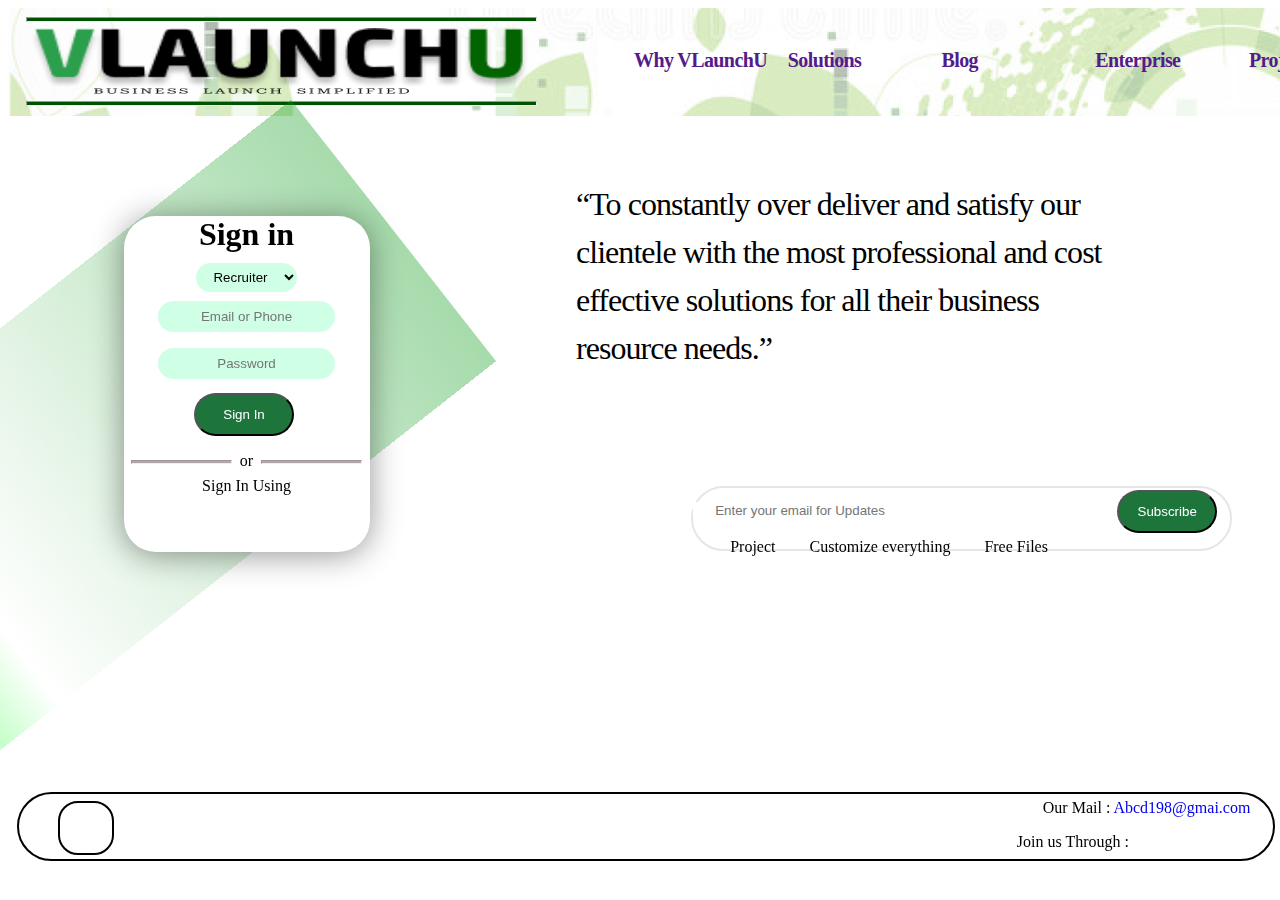
<file: block03.html>
<!DOCTYPE html>
<html lang="en">

<head>
    <meta charset="UTF-8">
    <meta http-equiv="X-UA-Compatible" content="IE=edge">
    <meta name="viewport" content="width=device-width, initial-scale=1.0">
    <title>Block-03</title>
    <link rel="stylesheet" href="https://cdnjs.cloudflare.com/ajax/libs/font-awesome/6.2.0/css/all.min.css"
        integrity="sha512-xh6O/CkQoPOWDdYTDqeRdPCVd1SpvCA9XXcUnZS2FmJNp1coAFzvtCN9BmamE+4aHK8yyUHUSCcJHgXloTyT2A=="
        crossorigin="anonymous" referrerpolicy="no-referrer" />
    <style>
        nav {
            background-image: url(vlanchuback.png);
            position: inherit;
            width: 1440px;
            height: 108px;
            left: 0px;
            top: -198px;
            opacity: .07px;
        }

        nav hr {
            position: absolute;
            width: 509px;
            height: 3px;
            left: 26px;
            top: 9px;

            background: #005203;
        }

        .img {
            position: absolute;
            width: 503px;
            height: 62px;
            left: 27px;
            top: 28px;

            font-family: 'Exo 2';
            font-style: normal;
            font-weight: 800;
            font-size: 64px;
            line-height: 116px;
            /* or 181% */

            display: flex;
            align-items: center;
            text-align: center;
            letter-spacing: 0.03em;

            color: rgba(0, 140, 39, 0.83);

            text-shadow: 0px 4px 4px rgba(0, 0, 0, 0.25);
        }

        .img2 {
            position: absolute;
            width: 315px;
            height: 6px;
            left: 94px;
            top: 88px;

            font-family: 'Roboto Serif';
            font-style: normal;
            font-weight: 400;
            font-size: 14px;
            line-height: 116px;
            /* or 829% */

            display: flex;
            align-items: center;
            text-align: center;
            letter-spacing: 0.16em;

            color: #000000;

        }

        nav li {
            list-style: none;

            width: 143px;
            height: 20px;

            font-family: 'Inter';
            font-style: normal;
            font-weight: 600;
            font-size: 20px;
            line-height: 100%;
            /* identical to box height, or 20px */

            letter-spacing: -0.03em;

            color: #000000;


            /* Inside auto layout */

            flex: none;
            order: 0;
            align-self: center;
            flex-grow: 0;
        }

        a {
            text-decoration: none;
        }

        nav ul {
            display: flex;
            flex-direction: row;
            justify-content: space-between;
            align-items: flex-start;
            padding: 8px;
            /* gap: 40px; */

            position: absolute;
            width: 758px;
            height: 59px;
            left: 626px;
            top: 6px;
        }

        button {
            margin-right: 5px;
            width: 100px;
            height: 43px;

            background: #1E753C;
            border-radius: 24px;

            color: #FFFFFF;

        }

        .vector {
            position: fixed;
            width: 643.26px;
            height: 331.73px;
            left: -181px;
            top: 262.66px;
            background: linear-gradient(271.12deg, rgba(4, 153, 19, 0.405) -11.83%, rgba(89, 169, 97, -22.715234) 85.44%, rgba(199, 255, 204, 120) 95.87%);
            transform: rotate(-38.12deg);

        }

        .frame {
            position: absolute;
            left: 9.65%;
            right: 64.31%;
            top: 23.98%;
            bottom: 18.23%;
            box-shadow: 0px 3px 32px rgba(0, 0, 0, 0.42);
            border-radius: 32px;
            width: 246px;
            height: 336px;
            background: #FFFFFF;

            text-align: center;
        }



        .frame ul {
            display: flex;
            justify-content: center;
            top: 253px;
            left: 47px;
            width: 129px;
            gap: 26px;
        }

        .frame ul li {
            width: 30px;
        }

        .orhr {
            display: flex;
            margin: 16px 0;
        }

        .orhr hr {
            width: 99px;
            height: 2px;
            background: linear-gradient(0deg, #B7A4A4, #B7A4A4), #000000;
        }

        .frame input,
        select {
            text-align: center;

            padding: 8px 0px;
            background: #CFFFE5;
            border: 2px solid #FFFFFF;
            border-radius: 30px;

        }

        .frame input {
            margin-bottom: 12px;
        }

        p {
            margin-top: -11px;
        }

        .right {
            float: right;
            /* position: relative; */
            /* width: 755px;
            height: 382px;
            background: #FFFFFF;
            opacity: 0.99; */
        }

        .right p {
            width: 569px;
            /* height: 192px; */

            /* Blockquote/02 */

            font-family: 'Inter';
            font-style: normal;
            font-weight: 400;
            font-size: 32px;
            line-height: 150%;
            /* or 48px */

            letter-spacing: -0.03em;

            color: #000000;

            margin-top: 64px;
            margin-right: 127px;
            flex: none;
            order: 0;
            align-self: center;
            flex-grow: 0;
        }

        .inpemail {
            box-sizing: border-box;
            position: absolute;
            left: 54%;
            right: 0%;
            top: 54%;
            bottom: 38.74%;
            width: 541px;
            border: 2px solid rgba(0, 0, 0, 0.1);
            border-radius: 100px;
            text-align: center;
        }

        .inpemail input {
            float: left;
            margin-top: 14px;
            margin-left: 5pax;
            padding-left: 22px;
            border: none;
        }

        .inpemail button {
            float: right;
            margin-top: 2px;
            margin-right: 13px;
        }

        .right ul {
            margin-top: 50px;
            display: flex;
            gap: 24px;
            margin-left: -13px;
        }

        .right li {

            list-style: none;
        }

        .right li i {
            margin-right: 10px;
        }

        footer {
            position: fixed;
            width: 98vw;
            height: 65px;
            left: 0px;
            top: 88%;

            border: 2px solid;
            border-radius: 50px;
            margin: 0 17px;

        }

        .gright {
            position: absolute;
            left: 3.1%;
            right: 90.35%;
            top: 10.42%;
            width: 51.92px;
            height: 50px;
            border: 2px solid #000000;
            border-radius: 20px;
            text-align: center;
           
        }

        .gleft {
            float: right;
            margin-right: 23px;
            margin-top: 5px;
        }
        li{
            list-style: none;
        }
        footer li {
            
            gap: 5px;
        }
        
    </style>
</head>

<body>
    <nav>
        <div>
            <hr>
            <img class="img" src="VLAUNCHU.png" alt="loding">
            <img class="img2" src="BUSINESS LAUNCH SIMPLIFIED.png" alt="">
            <hr style="    margin-top: 92px;">
        </div>
        <ul>
            <li><a href="">Why VLaunchU </a></li>
            <li><a href="">Solutions</a></li>
            <li><a href="">Blog</a></li>
            <li><a href="">Enterprise</a></li>
            <li><a href="">Project</a></li>
            <li style="position: absolute;
           
            left: 750px;
            top: 15px;"><a href=""><button>Sign up</button></a></li>
        </ul>
    </nav>
    <div class="container">

        <div class="vector">


        </div>
        <div class="frame">
            <h1 style="margin: 0px; ">Sign in</h1>
            <div style="    margin-top: 8px;">
                <select name="" id="" style="    padding: 6px 13px;
                margin-bottom: 5px;">
                    <option value="Recruiter">Recruiter</option>
                </select>
            </div>
            <div><input type="text" placeholder="Email or Phone"></div>
            <div><input type="text" placeholder="Password"></div>

            <button>Sign In</button>
            <div class="orhr">
                <hr><span>or</span>
                <hr>
            </div>
            <p>Sign In Using</p>
            <ul>
                <li><i class="fa-brands fa-google"></i></li>
                <li><i class="fa-brands fa-facebook-f"></i></li>
                <li><i class="fa-brands fa-twitter"></i></li>
            </ul>
        </div>
        <div class="right">
            <p>
                “To constantly over deliver and satisfy our clientele with the most professional and cost effective
                solutions for all their business resource needs.”
            </p>
            <div class="inpemail">
                <input style="border: none;" type="text" placeholder="Enter your email for Updates">
                <button>Subscribe</button>
                <ul>
                    <li><i class="fa-solid fa-check"></i>Project</li>
                    <li><i class="fa-solid fa-check"></i>Customize everything</li>
                    <li><i class="fa-solid fa-check"></i>Free Files</li>
                </ul>
            </div>

        </div>
    </div>
    <footer>
        <div class="gright">
            <a href="#">

                <i class="fa-solid fa-house" style="padding:14px ;"></i>
            </a>
        </div>
        <div class="gleft">
            
            <div style="margin-left: 66px;">Our Mail : <a href="#">Abcd198@gmai.com</a></div>
            <ul style="display: flex;    gap: 16px;">Join us Through :
                <li><i class="fa-brands fa-whatsapp"></i></li>
                <li><i class="fa-brands fa-instagram"></i></li>
                <li><i class="fa-brands fa-twitter"></i></li>
                <li><i class="fa-brands fa-youtube"></i></li>
            </ul>
        </div>
    </footer>
</body>

</html>
</file>
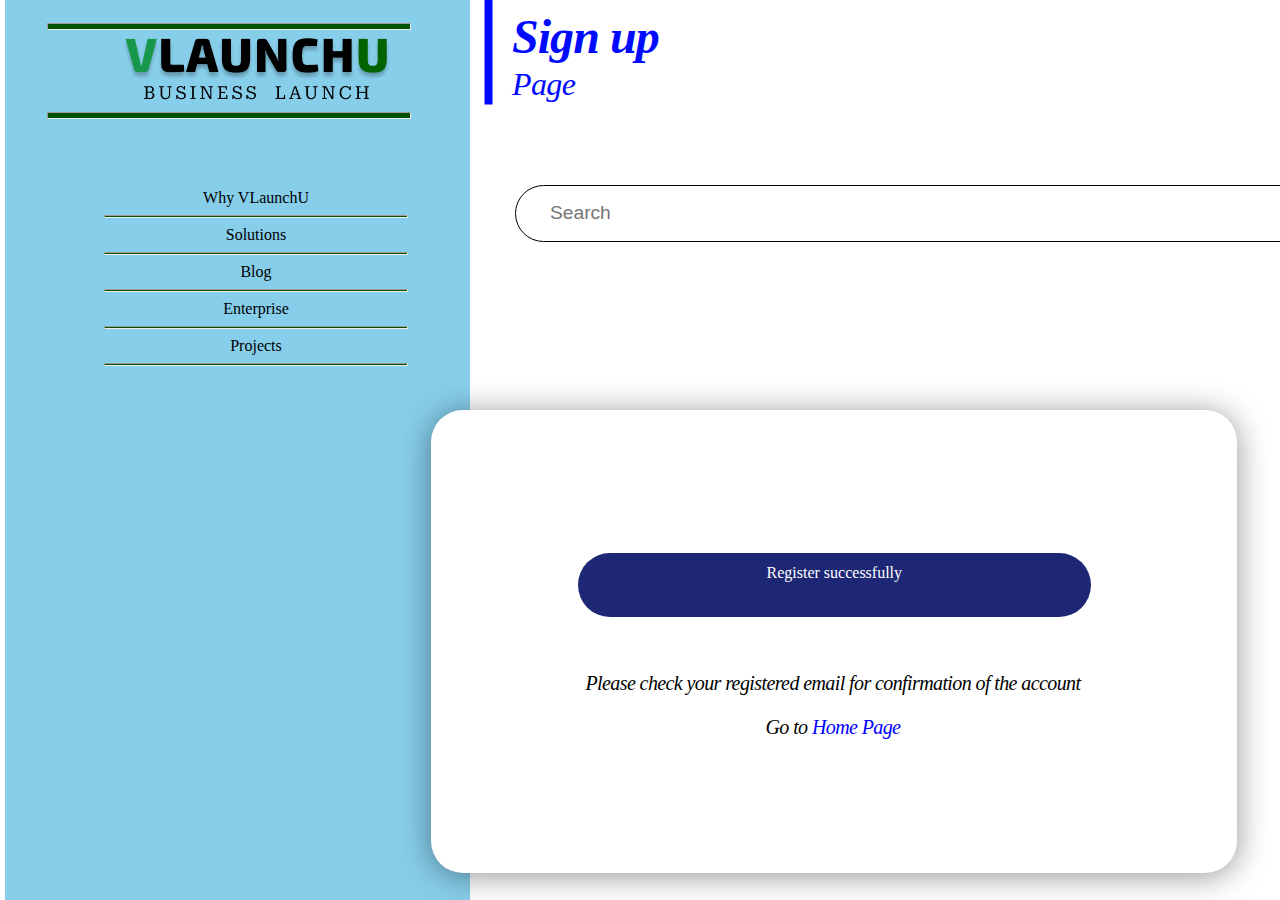
<file: desktop26.html>
<!DOCTYPE html>
<html lang="en">

<head>
    <meta charset="UTF-8">
    <meta http-equiv="X-UA-Compatible" content="IE=edge">
    <meta name="viewport" content="width=device-width, initial-scale=1.0">
    <title>Desktop 26</title>
    <style>
        * {
            box-sizing: border-box;
        }

        .nav {
            position: absolute;
            width: 465px;
            height: 100vh;
            left: 5px;
            top: 0px;
            background-color: skyblue;
            padding-left: 37px;
            text-align: center;
            padding-top: 15px;
        }

        .img {
            justify-content: center;
            text-align: center;
            margin-bottom: 70px;
        }

        .img hr {
            width: 364px;
            height: 7px;
            left: 14px;
            top: 27px;
            margin-left: 5px;
            background: #005203;
        }

        .navbar hr {
            /* position: absolute; */
            width: 304px;
            height: 3px;
            left: 14px;
            top: 301px;

            background: #005203;
        }

        .line {
            position: absolute;
            width: 127px;
            height: 0px;
            left: 425px;
            top: 37px;

            border: 4px solid #000AFF;
            transform: rotate(90deg);
        }

        .sign {
            position: absolute;
            width: 158px;
            height: 116px;
            left: 512px;
            top: -21px;

            font-family: 'K2D';
            font-style: italic;
            font-weight: 700;
            font-size: 48px;
            line-height: 116px;
            /* identical to box height, or 242% */

            letter-spacing: -0.02em;

            color: #000AFF;

        }

        .page {
            position: absolute;
            width: 70px;
            height: 116px;
            left: 512px;
            top: 26px;
            font-family: 'K2D';
            font-style: italic;
            font-weight: 400;
            font-size: 32px;
            line-height: 116px;
            /* identical to box height, or 362% */

            letter-spacing: -0.02em;

            color: #000AFF;
        }

        .search {
            position: absolute;
            width: 947px;
            height: 57px;
            left: 515px;
            top: 185px;
            border-radius: 42px;
            border: 1px solid;
        }

        .search button {
            float: right;
            background: blue;
            color: white;
            margin-top: 7px;
            margin-right: 20px;
            padding: 9px;
            border-radius: 17px;
            width: 90px;
        }

        input {
            border: none;
            margin-left: 32px;
            margin-top: 15px;
            color: red;
            font-size: larger;
        }

        .frame {
            position: absolute;
            left: 33.64%;
            right: 3.35%;
            top: 45.52%;
            bottom: 3.01%;
            background: #FFFFFF;
            box-shadow: 0px 3px 32px rgb(0 0 0 / 42%);
            border-radius: 32px;
        }

        .reg {
            position: absolute;
            left: 18.25%;
            right: 18.14%;
            top: 30.86%;
            bottom: 55.22%;
            color: white;
            background: #1E2775;
            border-radius: 104px;
            text-align: center;
            padding-top: 11px;
        }

        .paragraph {
            position: absolute;
            left: 44%;
            right: 13.85%;
            top: 72.36%;
            bottom: 22.89%;
            font-family: 'Inter';
            font-style: italic;
            font-weight: 500;
            font-size: 20px;
            line-height: 120%;
            text-align: center;
            letter-spacing: -0.03em;
            color: #000000;
            text-decoration: none;
        }
        a{
            text-decoration: none;
        }
    </style>
</head>

<body>
    <div class="container">
        <div class="nav">
            <div class="img">
                <hr>
                <img src="VLAUNCHU.png" alt="">
                <img src="BUSINESS LAUNCH.png" alt="">
                <hr>
            </div>
            <div class="navbar">

                <div>Why VLaunchU</div>
                <hr>
                <div>Solutions</div>
                <hr>
                <div>Blog</div>
                <hr>
                <div>Enterprise</div>
                <hr>
                <div>Projects</div>
                <hr>
            </div>
        </div>
        <header>

            <div class="line"></div>
            <div>
                <div class="sign">Sign up</div>
                <div class="page">Page</div>
            </div>
        </header>
        <div class="search">
            <input type="text" placeholder="Search">
            <button>Search</button>
        </div>

        <div class="frame">
            <div class="reg">Register successfully</div>
        </div>
        <div class="paragraph">
            <p>Please check your registered email for confirmation of the account</p>
            <p>Go to <a href="#" style="color:blue ;">Home Page</a></p>
        </div>
    </div>
</body>

</html>
</file>
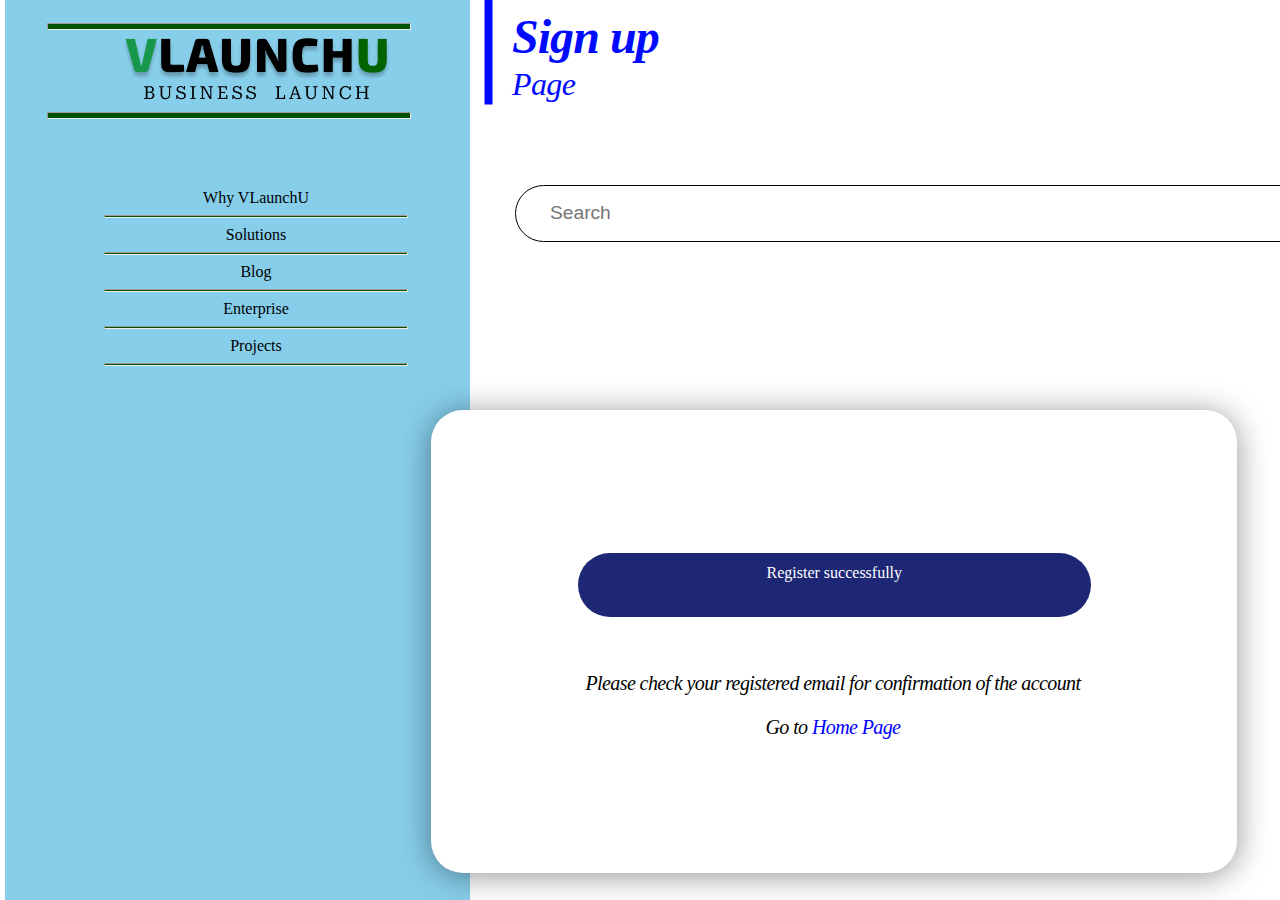
<file: Desktop 26/desktop26.html>
<!DOCTYPE html>
<html lang="en">

<head>
    <meta charset="UTF-8">
    <meta http-equiv="X-UA-Compatible" content="IE=edge">
    <meta name="viewport" content="width=device-width, initial-scale=1.0">
    <title>Desktop 26</title>
    <style>
        * {
            box-sizing: border-box;
        }

        .nav {
            position: absolute;
            width: 465px;
            height: 100vh;
            left: 5px;
            top: 0px;
            background-color: skyblue;
            padding-left: 37px;
            text-align: center;
            padding-top: 15px;
        }

        .img {
            justify-content: center;
            text-align: center;
            margin-bottom: 70px;
        }

        .img hr {
            width: 364px;
            height: 7px;
            left: 14px;
            top: 27px;
            margin-left: 5px;
            background: #005203;
        }

        .navbar hr {
            /* position: absolute; */
            width: 304px;
            height: 3px;
            left: 14px;
            top: 301px;

            background: #005203;
        }

        .line {
            position: absolute;
            width: 127px;
            height: 0px;
            left: 425px;
            top: 37px;

            border: 4px solid #000AFF;
            transform: rotate(90deg);
        }

        .sign {
            position: absolute;
            width: 158px;
            height: 116px;
            left: 512px;
            top: -21px;

            font-family: 'K2D';
            font-style: italic;
            font-weight: 700;
            font-size: 48px;
            line-height: 116px;
            /* identical to box height, or 242% */

            letter-spacing: -0.02em;

            color: #000AFF;

        }

        .page {
            position: absolute;
            width: 70px;
            height: 116px;
            left: 512px;
            top: 26px;
            font-family: 'K2D';
            font-style: italic;
            font-weight: 400;
            font-size: 32px;
            line-height: 116px;
            /* identical to box height, or 362% */

            letter-spacing: -0.02em;

            color: #000AFF;
        }

        .search {
            position: absolute;
            width: 947px;
            height: 57px;
            left: 515px;
            top: 185px;
            border-radius: 42px;
            border: 1px solid;
        }

        .search button {
            float: right;
            background: blue;
            color: white;
            margin-top: 7px;
            margin-right: 20px;
            padding: 9px;
            border-radius: 17px;
            width: 90px;
        }

        input {
            border: none;
            margin-left: 32px;
            margin-top: 15px;
            color: red;
            font-size: larger;
            outline: none;
        }

        .frame {
            position: absolute;
            left: 33.64%;
            right: 3.35%;
            top: 45.52%;
            bottom: 3.01%;
            background: #FFFFFF;
            box-shadow: 0px 3px 32px rgb(0 0 0 / 42%);
            border-radius: 32px;
        }

        .reg {
            position: absolute;
            left: 18.25%;
            right: 18.14%;
            top: 30.86%;
            bottom: 55.22%;
            color: white;
            background: #1E2775;
            border-radius: 104px;
            text-align: center;
            padding-top: 11px;
        }

        .paragraph {
            position: absolute;
            left: 44%;
            right: 13.85%;
            top: 72.36%;
            bottom: 22.89%;
            font-family: 'Inter';
            font-style: italic;
            font-weight: 500;
            font-size: 20px;
            line-height: 120%;
            text-align: center;
            letter-spacing: -0.03em;
            color: #000000;
            text-decoration: none;
        }
        a{
            text-decoration: none;
        }
    </style>
</head>

<body>
    <div class="container">
        <div class="nav">
            <div class="img">
                <hr>
                <img src="VLAUNCHU.png" alt="">
                <img src="BUSINESS LAUNCH.png" alt="">
                <hr>
            </div>
            <div class="navbar">

                <div>Why VLaunchU</div>
                <hr>
                <div>Solutions</div>
                <hr>
                <div>Blog</div>
                <hr>
                <div>Enterprise</div>
                <hr>
                <div>Projects</div>
                <hr>
            </div>
        </div>
        <header>

            <div class="line"></div>
            <div>
                <div class="sign">Sign up</div>
                <div class="page">Page</div>
            </div>
        </header>
        <div class="search">
            <input type="text" placeholder="Search">
            <button>Search</button>
        </div>

        <div class="frame">
            <div class="reg">Register successfully</div>
        </div>
        <div class="paragraph">
            <p>Please check your registered email for confirmation of the account</p>
            <p>Go to <a href="#" style="color:blue ;">Home Page</a></p>
        </div>
    </div>
</body>

</html>
</file>
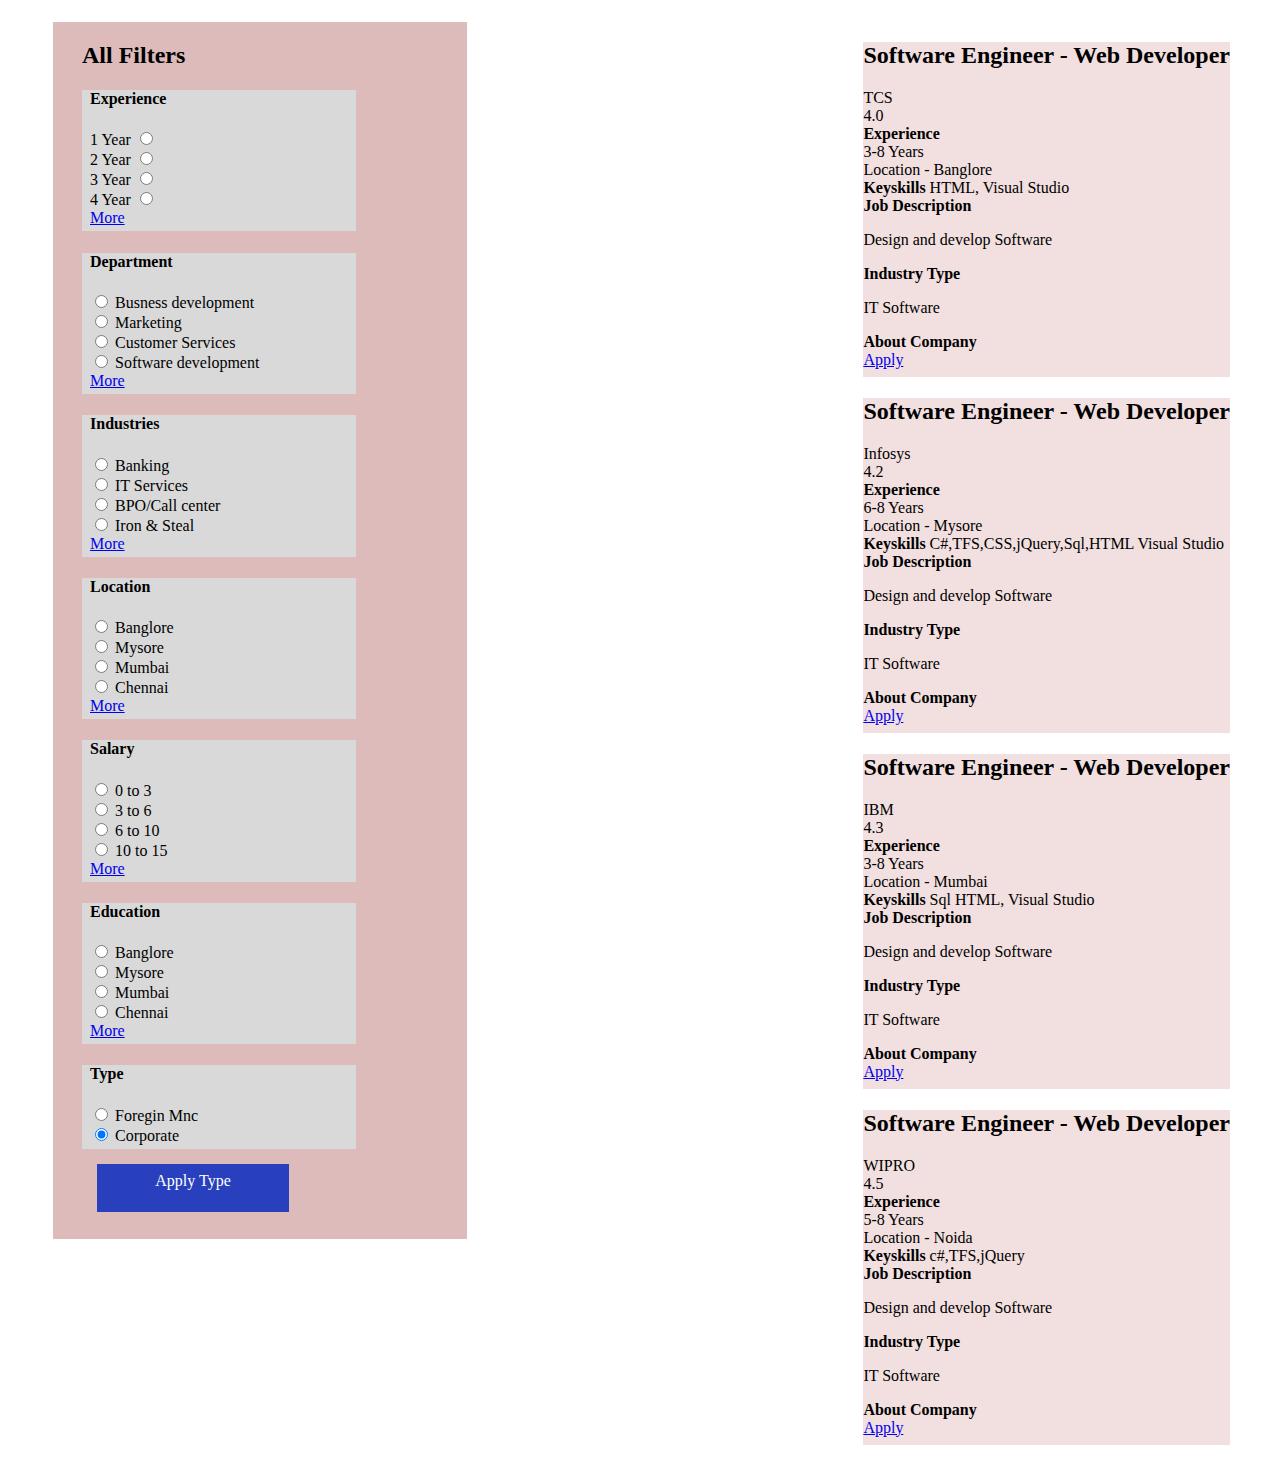
<file: Desktop11/desktop11.html>
<!doctype html>
<html lang="en">

<head>
    <meta charset="utf-8">
    <meta name="viewport" content="width=device-width, initial-scale=1">
    <link rel="icon"
        href="[data-uri]"
        type="image/x-icon">
    <title>desktop 11</title>
    <link href="https://cdn.jsdelivr.net/npm/bootstrap@5.2.2/dist/css/bootstrap.min.css" rel="stylesheet"
        integrity="sha384-Zenh87qX5JnK2Jl0vWa8Ck2rdkQ2Bzep5IDxbcnCeuOxjzrPF/et3URy9Bv1WTRi" crossorigin="anonymous">

    <style>
        .col-8 {
            position: absolute;
            right: 50px;
            top: 22px;
        }

        .rightp {
            background-color: #F2DFDF;
            margin-bottom: 21px;
            padding-bottom: 8px;
        }

        .exp {
            display: inherit;
        }

        .col-4 {
            position: absolute;
            width: 385px;
            height: 1217px;
            left: 53px;
            top: 22px;
            padding-left: 29px;
            background: #DEBBBB;
        }
        .col-4 .row {
            background: #D9D9D9;
            margin-right: 111px;
            padding-left: 8px;
            padding-bottom: 4px;
        }
        footer {
            width: 192px;
            height: 48px;
            background: #2840bd;
            margin: 15px;
        }
        footer a {
            padding-top: 8px;
            color: white;
            text-decoration: none;
            align-self: center;
            display: flex;
            justify-content: center;
            justify-items: center;
            justify-self: center;
        }
    </style>
</head>

<body>
    <div class="container">
        <div class="row">
            <div class="col-4 float-start">
                <h2>All Filters</h2>
                <!-- Experience -->
                <div class="row">
                    <h4>Experience</h4>
                    <div class="form-check">
                        <label class="form-check-label" for="flexRadioDefault1">
                            1 Year
                        </label>
                        <input class="form-check-input" type="radio" name="flexRadioDefault" id="flexRadioDefault1">

                    </div>
                    <div class="form-check">
                        <label class="form-check-label" for="flexRadioDefault2">
                            2 Year
                        </label>
                        <input class="form-check-input" type="radio" name="flexRadioDefault" id="flexRadioDefault2"
                            checked>
                    </div>
                    <div class="form-check">
                        <label class="form-check-label" for="flexRadioDefault2">
                            3 Year
                        </label>
                        <input class="form-check-input" type="radio" name="flexRadioDefault" id="flexRadioDefault2"
                            checked>
                    </div>
                    <div class="form-check">
                        <label class="form-check-label" for="flexRadioDefault2">
                            4 Year
                        </label>
                        <input class="form-check-input" type="radio" name="flexRadioDefault" id="flexRadioDefault2"
                            checked>
                    </div>
                    <a href="#">More</a>
                </div>
                <!-- Department -->
                <div class="row">
                    <h4>Department</h4>
                    <div class="form-check">
                        <input class="form-check-input" type="radio" name="flexRadioDefault" id="flexRadioDefault2"
                            checked>
                        <label class="form-check-label" for="flexRadioDefault2">
                            Busness development
                        </label>
                    </div>
                    <div class="form-check">
                        <input class="form-check-input" type="radio" name="flexRadioDefault" id="flexRadioDefault2"
                            checked>
                        <label class="form-check-label" for="flexRadioDefault2">
                            Marketing
                        </label>
                    </div>
                    <div class="form-check">
                        <input class="form-check-input" type="radio" name="flexRadioDefault" id="flexRadioDefault2"
                            checked>
                        <label class="form-check-label" for="flexRadioDefault2">
                            Customer Services
                        </label>
                    </div>
                    <div class="form-check">
                        <input class="form-check-input" type="radio" name="flexRadioDefault" id="flexRadioDefault2"
                            checked>
                        <label class="form-check-label" for="flexRadioDefault2">
                            Software development
                        </label>
                    </div>
                    <a href="#">More</a>
                </div>
                <!-- // Industries -->
                <div class="row">
                    <h4>Industries</h4>
                    <div class="form-check">
                        <input class="form-check-input" type="radio" name="flexRadioDefault" id="flexRadioDefault2"
                            checked>
                        <label class="form-check-label" for="flexRadioDefault2">
                            Banking
                        </label>
                    </div>
                    <div class="form-check">
                        <input class="form-check-input" type="radio" name="flexRadioDefault" id="flexRadioDefault2"
                            checked>
                        <label class="form-check-label" for="flexRadioDefault2">
                            IT Services
                        </label>
                    </div>
                    <div class="form-check">
                        <input class="form-check-input" type="radio" name="flexRadioDefault" id="flexRadioDefault2"
                            checked>
                        <label class="form-check-label" for="flexRadioDefault2">
                            BPO/Call center
                        </label>
                    </div>
                    <div class="form-check">
                        <input class="form-check-input" type="radio" name="flexRadioDefault" id="flexRadioDefault2"
                            checked>
                        <label class="form-check-label" for="flexRadioDefault2">
                            Iron & Steal
                        </label>
                    </div>
                    <a href="#">More</a>
                </div>
                <!-- Location -->
                <div class="row">
                    <h4>Location</h4>
                    <div class="form-check">
                        <input class="form-check-input" type="radio" name="flexRadioDefault" id="flexRadioDefault2"
                            checked>
                        <label class="form-check-label" for="flexRadioDefault2">
                            Banglore
                        </label>
                    </div>
                    <div class="form-check">
                        <input class="form-check-input" type="radio" name="flexRadioDefault" id="flexRadioDefault2"
                            checked>
                        <label class="form-check-label" for="flexRadioDefault2">
                            Mysore
                        </label>
                    </div>
                    <div class="form-check">
                        <input class="form-check-input" type="radio" name="flexRadioDefault" id="flexRadioDefault2"
                            checked>
                        <label class="form-check-label" for="flexRadioDefault2">
                            Mumbai
                        </label>
                    </div>
                    <div class="form-check">
                        <input class="form-check-input" type="radio" name="flexRadioDefault" id="flexRadioDefault2"
                            checked>
                        <label class="form-check-label" for="flexRadioDefault2">
                            Chennai
                        </label>
                    </div>
                    <a href="#">More</a>
                </div>

                <!-- Salary -->
                <div class="row">
                    <h4>Salary</h4>
                    <div class="form-check">
                        <input class="form-check-input" type="radio" name="flexRadioDefault" id="flexRadioDefault2"
                            checked>
                        <label class="form-check-label" for="flexRadioDefault2">
                            0 to 3
                        </label>
                    </div>
                    <div class="form-check">
                        <input class="form-check-input" type="radio" name="flexRadioDefault" id="flexRadioDefault2"
                            checked>
                        <label class="form-check-label" for="flexRadioDefault2">
                            3 to 6
                        </label>
                    </div>
                    <div class="form-check">
                        <input class="form-check-input" type="radio" name="flexRadioDefault" id="flexRadioDefault2"
                            checked>
                        <label class="form-check-label" for="flexRadioDefault2">
                            6 to 10
                        </label>
                    </div>
                    <div class="form-check">
                        <input class="form-check-input" type="radio" name="flexRadioDefault" id="flexRadioDefault2"
                            checked>
                        <label class="form-check-label" for="flexRadioDefault2">
                            10 to 15
                        </label>
                    </div>
                    <a href="#">More</a>
                </div>
                <!-- Education -->
                <div class="row">
                    <h4>Education</h4>
                    <div class="form-check">
                        <input class="form-check-input" type="radio" name="flexRadioDefault" id="flexRadioDefault2"
                            checked>
                        <label class="form-check-label" for="flexRadioDefault2">
                            Banglore
                        </label>
                    </div>
                    <div class="form-check">
                        <input class="form-check-input" type="radio" name="flexRadioDefault" id="flexRadioDefault2"
                            checked>
                        <label class="form-check-label" for="flexRadioDefault2">
                            Mysore
                        </label>
                    </div>
                    <div class="form-check">
                        <input class="form-check-input" type="radio" name="flexRadioDefault" id="flexRadioDefault2"
                            checked>
                        <label class="form-check-label" for="flexRadioDefault2">
                            Mumbai
                        </label>
                    </div>
                    <div class="form-check">
                        <input class="form-check-input" type="radio" name="flexRadioDefault" id="flexRadioDefault2"
                            checked>
                        <label class="form-check-label" for="flexRadioDefault2">
                            Chennai
                        </label>
                    </div>
                    <a href="#">More</a>
                </div>
                <!-- type -->

                <div class="row">
                    <h4>Type</h4>
                    <div class="form-check">
                        <input class="form-check-input" type="radio" name="flexRadioDefault" id="flexRadioDefault2"
                            checked>
                        <label class="form-check-label" for="flexRadioDefault2">
                            Foregin Mnc
                        </label>
                    </div>
                    <div class="form-check">
                        <input class="form-check-input" type="radio" name="flexRadioDefault" id="flexRadioDefault2"
                            checked>
                        <label class="form-check-label" for="flexRadioDefault2">
                            Corporate
                        </label>
                    </div>


                </div>
                <footer><a href="#">Apply Type</a></footer>
            </div>

            <!-- right portion -->

            <div class="col-8 float-end out">
                <div class="row  rightp">
                    <h2>Software Engineer - Web Developer</h2>
                    <div class="row justify-content-start">
                        <div class="col-1">TCS</div>
                        <div class="col-1">4.0</div>
                    </div>
                    <div class="row">
                        <div class="col exp">
                            <b>
                                Experience
                            </b>
                            <div class="ms-3">3-8 Years</div>
                        </div>
                        <div class="col text-end">Location - Banglore</div>
                    </div>
                    <div class="row">
                        <b>Keyskills</b>
                        <span>HTML, Visual Studio</span>
                    </div>
                    <div class="row">
                        <b>Job Description</b>
                        <p>Design and develop Software</p>
                    </div>
                    <div class="row">
                        <b>Industry Type</b>
                        <p>IT Software</p>
                    </div>
                    <b>About Company</b>
                    <div class="">

                        <a class="float-end text-decoration-none" href="#">Apply</a>
                    </div>
                </div>
                <div class="row  rightp ">
                    <h2>Software Engineer - Web Developer</h2>
                    <div class="row">
                        <div class="col">Infosys</div>
                        <div class="col">4.2</div>
                    </div>
                    <div class="row">

                        <div class="col exp">
                            <b>
                                Experience
                            </b>
                            <div class="ms-3">6-8 Years</div>
                        </div>


                        <div class="col text-end">Location - Mysore</div>
                    </div>
                    <div class="row">
                        <b>Keyskills</b>
                        <span>C#,TFS,CSS,jQuery,Sql,HTML Visual Studio</span>
                    </div>
                    <div class="row">
                        <b>Job Description</b>
                        <p>Design and develop Software</p>
                    </div>
                    <div class="row">
                        <b>Industry Type</b>
                        <p>IT Software</p>
                    </div>
                    <b>About Company</b>
                    <div>

                        <a class="float-end text-decoration-none" href="#">Apply</a>
                    </div>
                </div>
                <div class="row  rightp">
                    <h2>Software Engineer - Web Developer</h2>
                    <div class="row">
                        <div class="col">IBM</div>
                        <div class="col">4.3</div>
                    </div>
                    <div class="row">
                        <div class="col exp">
                            <b>
                                Experience
                            </b>
                            <div class="ms-3">3-8 Years</div>
                        </div>

                        <div class="col text-end">Location - Mumbai</div>
                    </div>
                    <div class="row">
                        <b>Keyskills</b>
                        <span>Sql HTML, Visual Studio</span>
                    </div>
                    <div class="row">
                        <b>Job Description</b>
                        <p>Design and develop Software</p>
                    </div>
                    <div class="row">
                        <b>Industry Type</b>
                        <p>IT Software</p>
                    </div>
                    <b>About Company</b>
                    <div>

                        <a class="float-end text-decoration-none" href="#">Apply</a>
                    </div>
                </div>
                <div class="row  rightp">
                    <h2>Software Engineer - Web Developer</h2>
                    <div class="row">
                        <div class="col">WIPRO</div>
                        <div class="col">4.5</div>
                    </div>
                    <div class="row">

                        <div class="col exp">
                            <b>
                                Experience
                            </b>
                            <div class="ms-3">5-8 Years</div>
                        </div>
                        <div class="col text-end">Location - Noida</div>
                    </div>
                    <div class="row">
                        <b>Keyskills</b>
                        <span>c#,TFS,jQuery</span>
                    </div>
                    <div class="row">
                        <b>Job Description</b>
                        <p>Design and develop Software</p>
                    </div>
                    <div class="row">
                        <b>Industry Type</b>
                        <p>IT Software</p>
                    </div>
                    <b>About Company</b>
                    <div>

                        <a class="float-end text-decoration-none" href="#">Apply</a>
                    </div>
                </div>
            </div>
        </div>
    </div>
    <script src="https://cdn.jsdelivr.net/npm/bootstrap@5.2.2/dist/js/bootstrap.bundle.min.js"
        integrity="sha384-OERcA2EqjJCMA+/3y+gxIOqMEjwtxJY7qPCqsdltbNJuaOe923+mo//f6V8Qbsw3"
        crossorigin="anonymous"></script>
</body>

</html>
</file>
